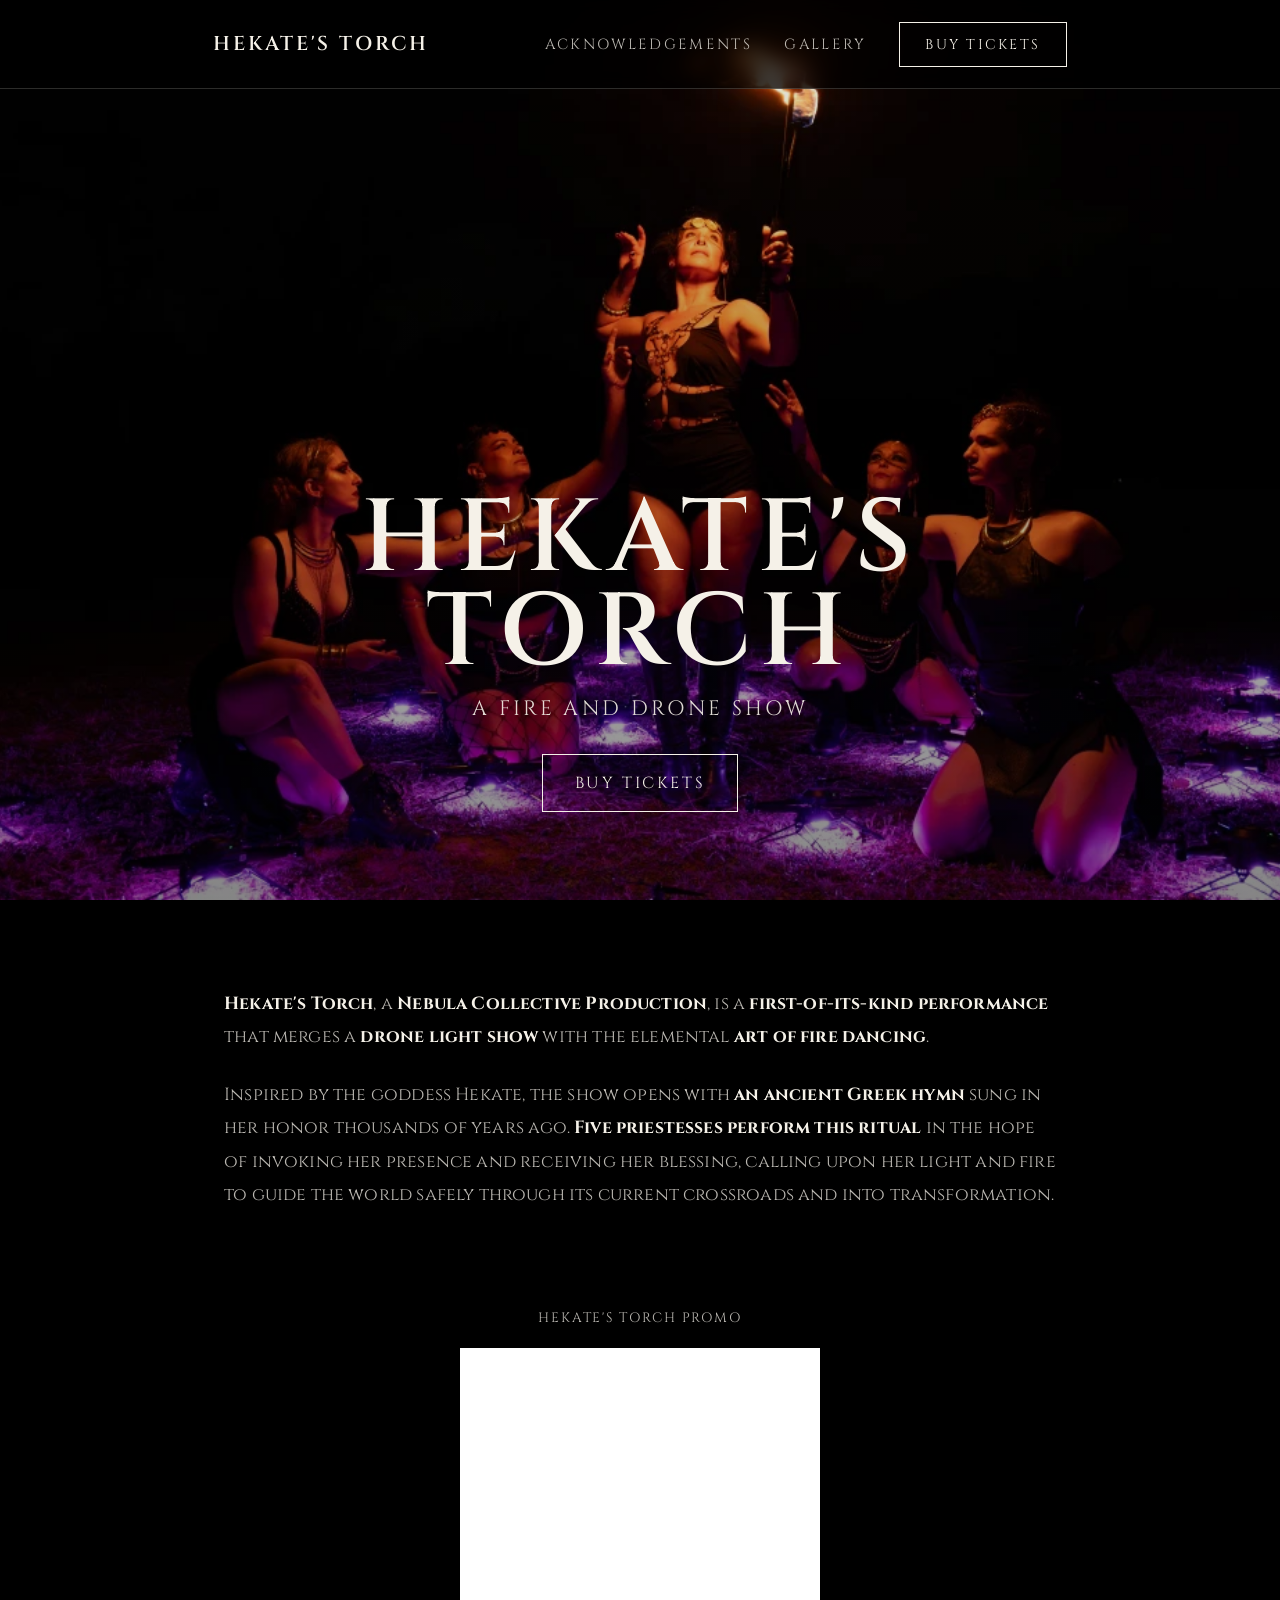
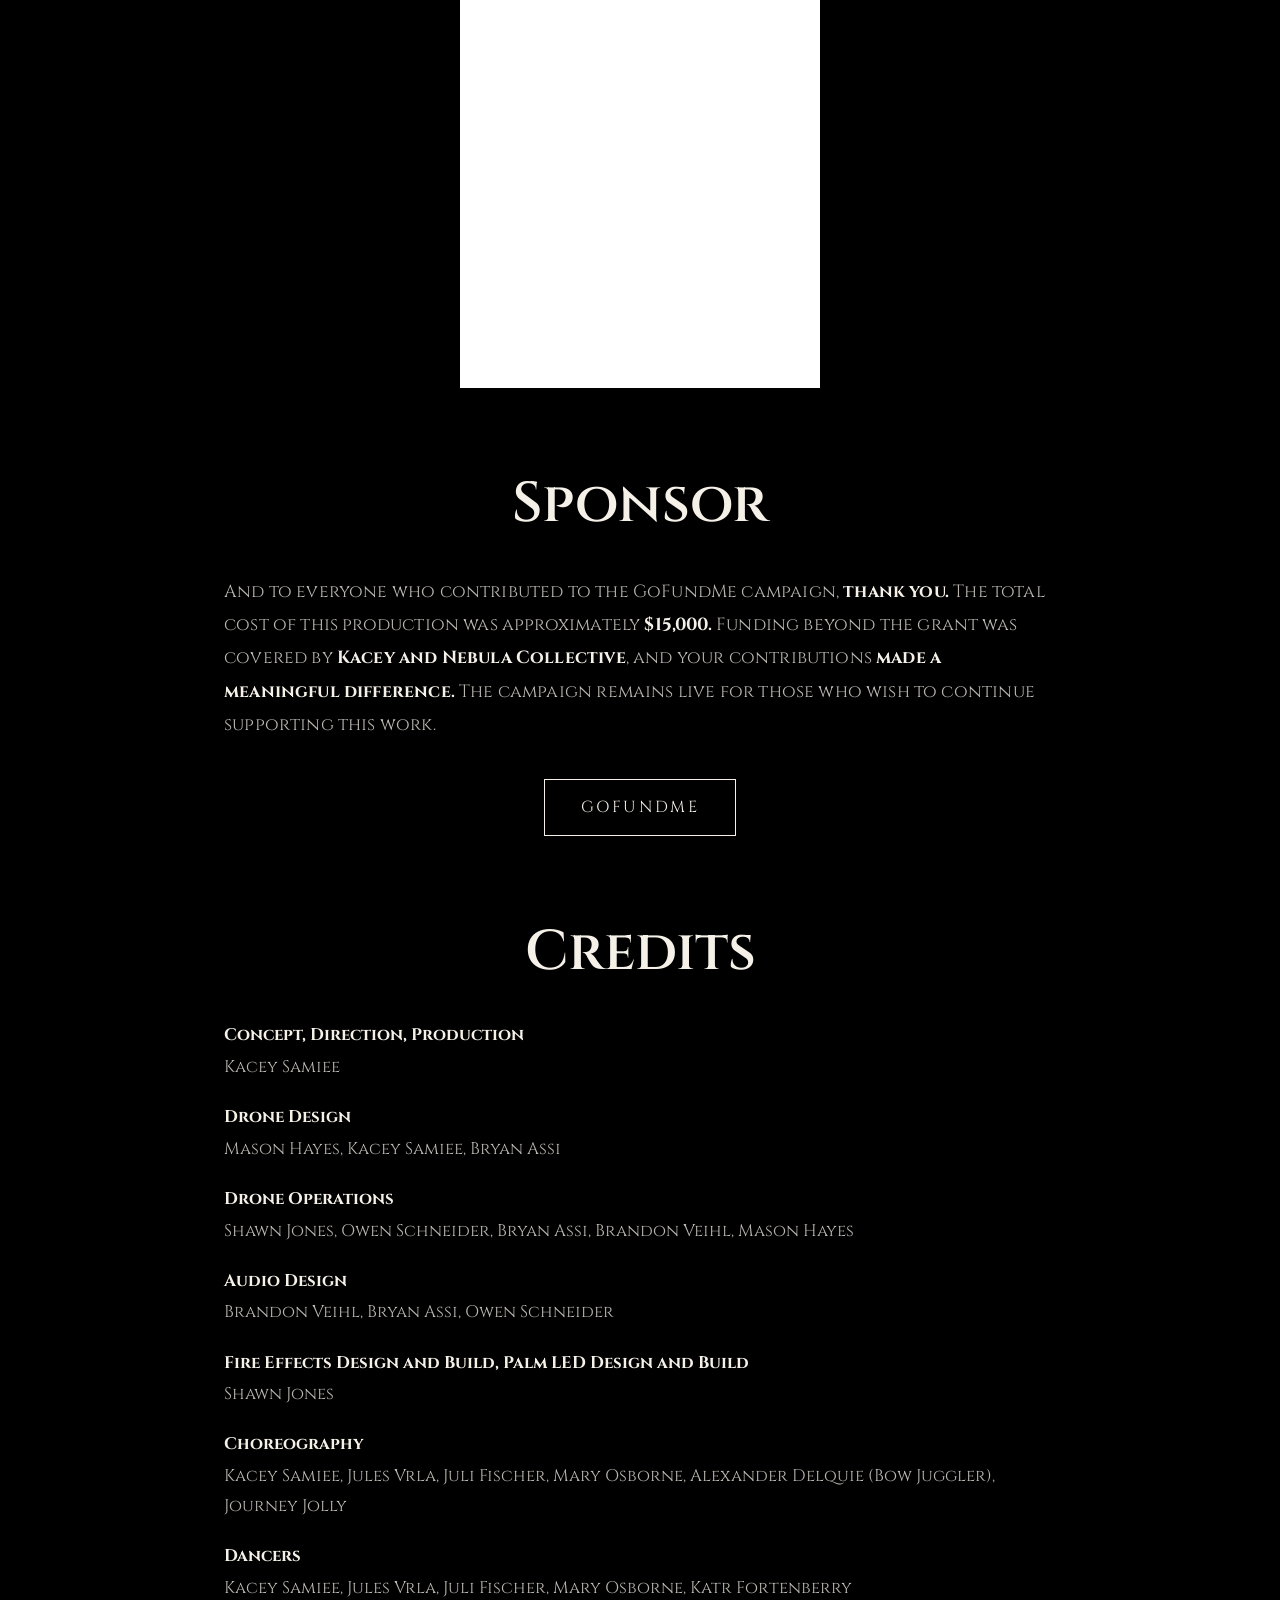
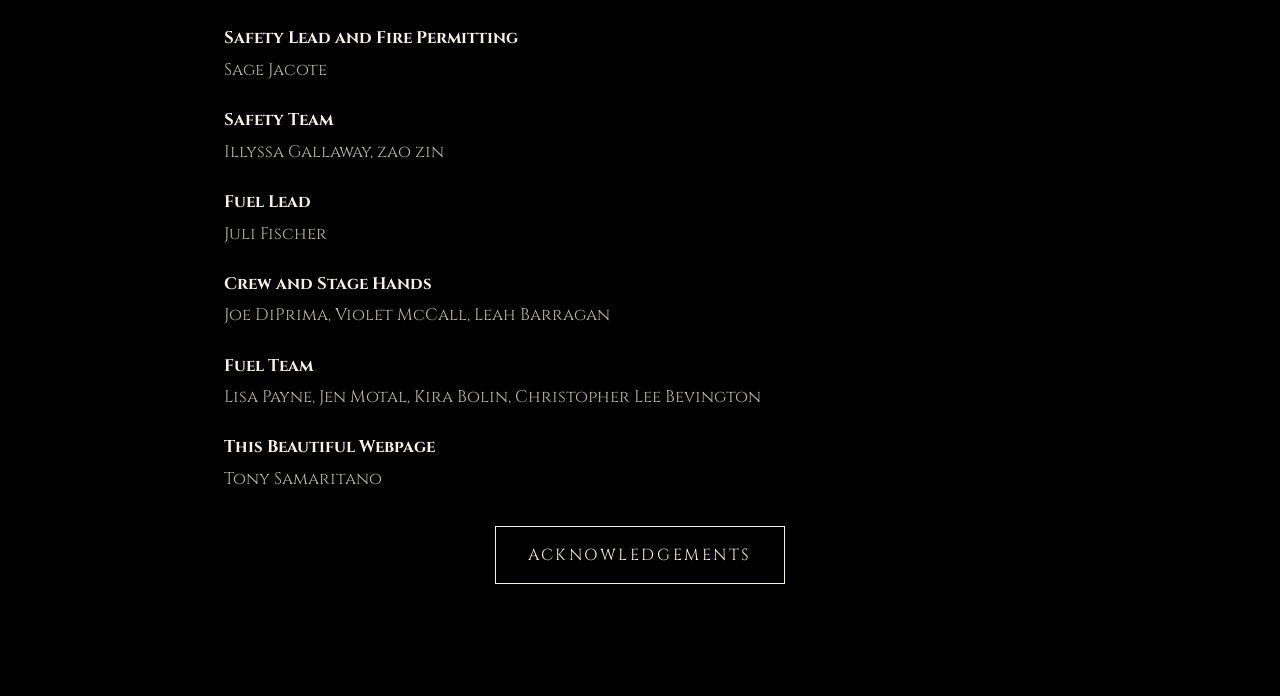
<file: index.html>
<!DOCTYPE html>
<html lang="en">
  <head>
    <meta charset="UTF-8" />
    <meta name="viewport" content="width=device-width, initial-scale=1.0" />
    <title>Hekate's Torch</title>
    <link rel="preconnect" href="https://fonts.googleapis.com" />
    <link rel="preconnect" href="https://fonts.gstatic.com" crossorigin />
    <link
      href="https://fonts.googleapis.com/css2?family=Cinzel:wght@400;500;600;700&display=swap"
      rel="stylesheet"
    />
    <link rel="apple-touch-icon" sizes="180x180" href="apple-touch-icon.png" />
    <link rel="icon" type="image/png" sizes="32x32" href="favicon-32x32.png" />
    <link rel="icon" type="image/png" sizes="16x16" href="favicon-16x16.png" />
    <link rel="icon" href="favicon.ico" />
    <link rel="manifest" href="site.webmanifest" />
    <meta name="theme-color" content="#000000" />
    <meta
      name="description"
      content="Hekate's Torch is a first-of-its-kind fire and drone show blending ritual choreography, aerial light, and the elemental art of fire dancing."
    />
    <link rel="canonical" href="https://www.firedrone.show/" />
    <meta property="og:type" content="website" />
    <meta property="og:site_name" content="Hekate's Torch" />
    <meta property="og:url" content="https://www.firedrone.show/" />
    <meta property="og:title" content="Hekate's Torch | A Fire and Drone Show" />
    <meta
      property="og:description"
      content="A first-of-its-kind fire and drone show blending drone light, ritual performance, and the elemental art of fire dancing."
    />
    <meta property="og:image" content="https://www.firedrone.show/assets/og-share.jpg" />
    <meta property="og:image:type" content="image/jpeg" />
    <meta property="og:image:alt" content="Fire performer with drones in the night sky" />
    <meta property="og:image:width" content="1200" />
    <meta property="og:image:height" content="760" />
    <meta name="twitter:card" content="summary_large_image" />
    <meta name="twitter:title" content="Hekate's Torch | A Fire and Drone Show" />
    <meta
      name="twitter:description"
      content="A first-of-its-kind fire and drone show blending drone light, ritual performance, and fire dancing."
    />
    <meta name="twitter:image" content="https://www.firedrone.show/assets/og-share.jpg" />
    <link rel="stylesheet" href="styles/site.css" />
    <script src="https://player.vimeo.com/api/player.js"></script>
    <script src="scripts/site.js" defer></script>
  </head>
  <body data-page="home">
    <div class="site-shell">
      <div data-site-header></div>

      <main class="hero">
        <figure class="hero-image">
          <img src="assets/P1057251-Edit.webp" alt="Fire performer with drones in the night sky" />
        </figure>

        <div class="hero-copy">
          <h2>Hekate's Torch</h2>
          <p>A Fire and Drone Show</p>
          <div class="hero-actions">
            <a
              class="site-cta"
              href="https://www.pioneerfarms.org/event-tickets/p/fire-dancers-drone-show"
              target="_blank"
              rel="noreferrer noopener"
            >
              Buy Tickets
            </a>
          </div>
        </div>
      </main>

      <section class="story-section" aria-labelledby="story-heading">
        <div class="story-inner">
          <p id="story-heading" class="story-heading">
            <strong>Hekate's Torch</strong>, a <strong>Nebula Collective Production</strong>, is a
            <strong>first-of-its-kind performance</strong> that merges a
            <strong>drone light show</strong> with the elemental
            <strong>art of fire dancing</strong>.
          </p>
          <p>
            Inspired by the goddess Hekate, the show opens with
            <strong>an ancient Greek hymn</strong> sung in her honor thousands of years ago.
            <strong>Five priestesses perform this ritual</strong> in the hope of invoking her
            presence and receiving her blessing, calling upon her light and fire to guide the
            world safely through its current crossroads and into transformation.
          </p>
        </div>
      </section>

      <section class="video-section" aria-label="Promo video">
        <div class="video-inner">
          <p class="video-caption">Hekate's Torch Promo</p>
          <div class="video-shell" data-video-shell>
            <iframe
              class="video-frame"
              data-video-frame
              src="https://player.vimeo.com/video/1178025142?badge=0&autopause=0&player_id=0&app_id=58479&autoplay=1&loop=1&muted=1&background=1&transparent=0&unmute_button=0&title=0&byline=0&portrait=0"
              frameborder="0"
              allow="autoplay; fullscreen; picture-in-picture; clipboard-write; encrypted-media; web-share"
              referrerpolicy="strict-origin-when-cross-origin"
              title="FireDance promo archive v1 1site"
              allowfullscreen
            ></iframe>
          </div>
        </div>
      </section>

      <section class="sponsor-section" aria-labelledby="sponsor-heading">
        <div class="sponsor-inner">
          <h3 class="sponsor-title" id="sponsor-heading">Sponsor</h3>
          <p class="sponsor-copy">
            And to everyone who contributed to the GoFundMe campaign, <strong>thank you.</strong>
            The total cost of this production was approximately <strong>$15,000.</strong> Funding
            beyond the grant was covered by <strong>Kacey and Nebula Collective</strong>, and your
            contributions <strong>made a meaningful difference.</strong> The campaign remains live
            for those who wish to continue supporting this work.
          </p>
          <div class="sponsor-actions">
            <a
              class="site-cta"
              href="https://www.gofundme.com/f/help-launch-a-firstofitskind-fire-drone-performance"
              target="_blank"
              rel="noreferrer noopener"
            >
              GoFundMe
            </a>
          </div>
        </div>
      </section>

      <section class="credits-section" aria-labelledby="credits-heading">
        <div class="credits-inner">
          <h3 class="credits-title" id="credits-heading">Credits</h3>

          <div class="credits-list">
            <div class="credit-item">
              <p class="credit-role">Concept, Direction, Production</p>
              <p class="credit-names">Kacey Samiee</p>
            </div>

            <div class="credit-item">
              <p class="credit-role">Drone Design</p>
              <p class="credit-names">Mason Hayes, Kacey Samiee, Bryan Assi</p>
            </div>

            <div class="credit-item">
              <p class="credit-role">Drone Operations</p>
              <p class="credit-names">
                Shawn Jones, Owen Schneider, Bryan Assi, Brandon Veihl, Mason Hayes
              </p>
            </div>

            <div class="credit-item">
              <p class="credit-role">Audio Design</p>
              <p class="credit-names">Brandon Veihl, Bryan Assi, Owen Schneider</p>
            </div>

            <div class="credit-item">
              <p class="credit-role">Fire Effects Design and Build, Palm LED Design and Build</p>
              <p class="credit-names">Shawn Jones</p>
            </div>

            <div class="credit-item">
              <p class="credit-role">Choreography</p>
              <p class="credit-names">
                Kacey Samiee, Jules Vrla, Juli Fischer, Mary Osborne, Alexander Delquie (Bow
                Juggler), Journey Jolly
              </p>
            </div>

            <div class="credit-item">
              <p class="credit-role">Dancers</p>
              <p class="credit-names">
                Kacey Samiee, Jules Vrla, Juli Fischer, Mary Osborne, Katr Fortenberry
              </p>
            </div>

            <div class="credit-item">
              <p class="credit-role">Safety Lead and Fire Permitting</p>
              <p class="credit-names">Sage Jacote</p>
            </div>

            <div class="credit-item">
              <p class="credit-role">Safety Team</p>
              <p class="credit-names">Illyssa Gallaway, zao zin</p>
            </div>

            <div class="credit-item">
              <p class="credit-role">Fuel Lead</p>
              <p class="credit-names">Juli Fischer</p>
            </div>

            <div class="credit-item">
              <p class="credit-role">Crew and Stage Hands</p>
              <p class="credit-names">Joe DiPrima, Violet McCall, Leah Barragan</p>
            </div>

            <div class="credit-item">
              <p class="credit-role">Fuel Team</p>
              <p class="credit-names">
                Lisa Payne, Jen Motal, Kira Bolin, Christopher Lee Bevington
              </p>
            </div>

            <div class="credit-item">
              <p class="credit-role">This Beautiful Webpage</p>
              <p class="credit-names">Tony Samaritano</p>
            </div>
          </div>

          <div class="special-thanks-actions">
            <a class="site-cta" href="acknowledgements.html">Acknowledgements</a>
          </div>
        </div>
      </section>
    </div>
  </body>
</html>
</file>
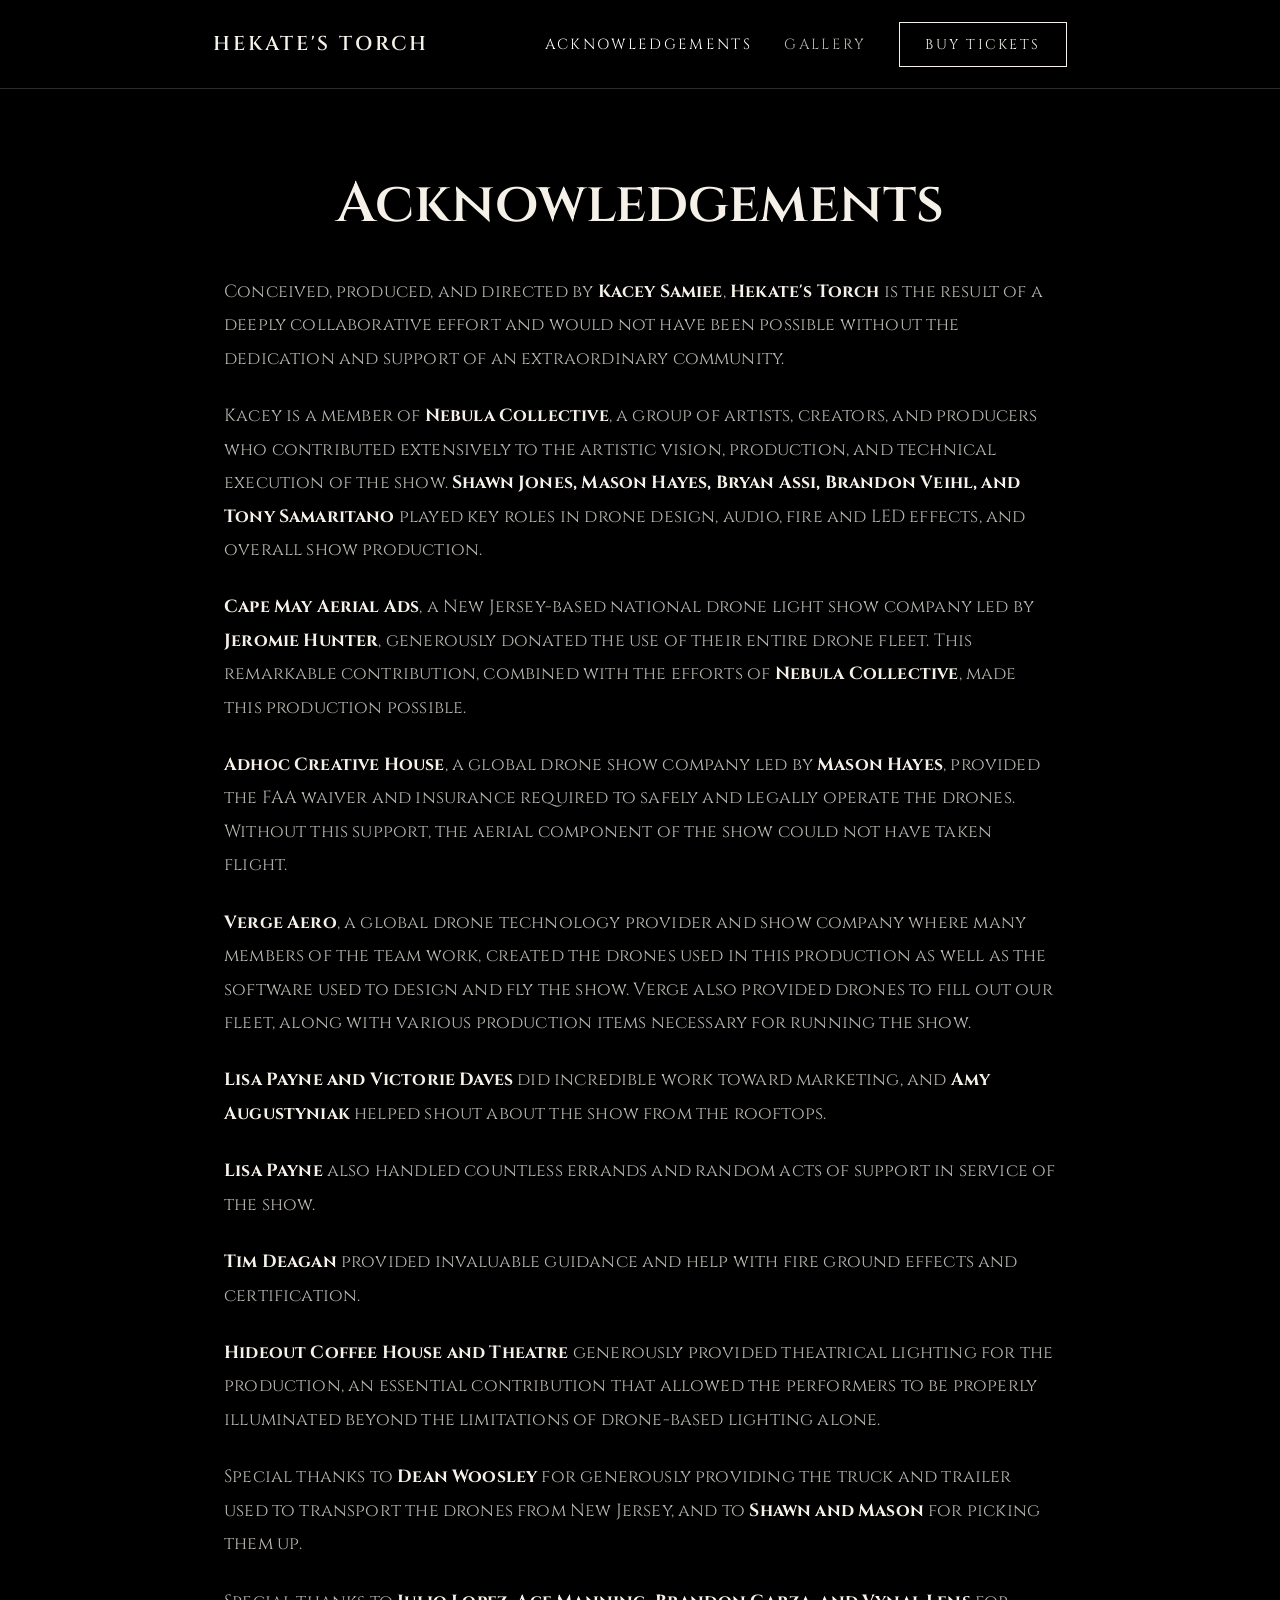
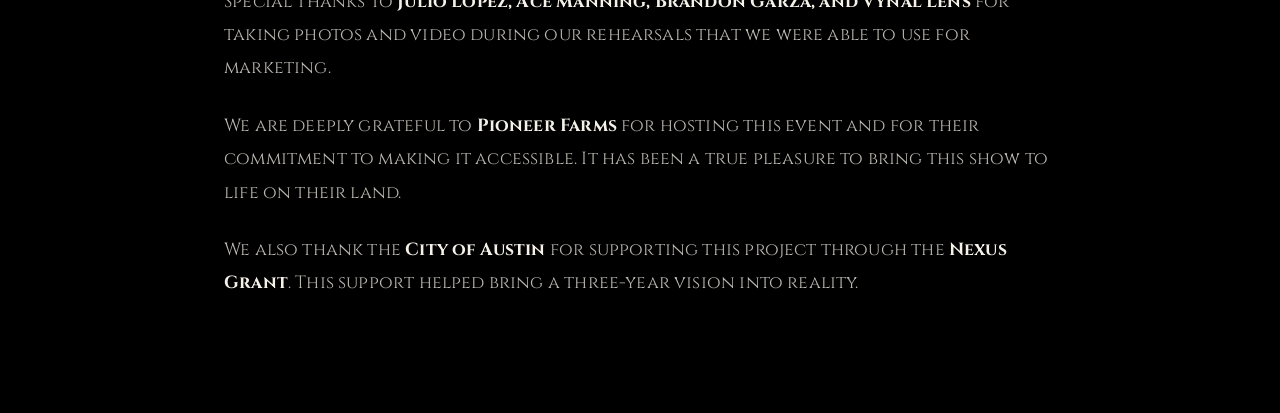
<file: acknowledgements.html>
<!DOCTYPE html>
<html lang="en">
  <head>
    <meta charset="UTF-8" />
    <meta name="viewport" content="width=device-width, initial-scale=1.0" />
    <title>Acknowledgements | Hekate's Torch</title>
    <link rel="preconnect" href="https://fonts.googleapis.com" />
    <link rel="preconnect" href="https://fonts.gstatic.com" crossorigin />
    <link
      href="https://fonts.googleapis.com/css2?family=Cinzel:wght@400;500;600;700&display=swap"
      rel="stylesheet"
    />
    <link rel="apple-touch-icon" sizes="180x180" href="apple-touch-icon.png" />
    <link rel="icon" type="image/png" sizes="32x32" href="favicon-32x32.png" />
    <link rel="icon" type="image/png" sizes="16x16" href="favicon-16x16.png" />
    <link rel="icon" href="favicon.ico" />
    <link rel="manifest" href="site.webmanifest" />
    <meta name="theme-color" content="#000000" />
    <meta
      name="description"
      content="Acknowledgements for Hekate's Torch, honoring the artists, collaborators, supporters, and organizations behind the fire and drone production."
    />
    <link rel="canonical" href="https://www.firedrone.show/acknowledgements.html" />
    <meta property="og:type" content="website" />
    <meta property="og:site_name" content="Hekate's Torch" />
    <meta property="og:url" content="https://www.firedrone.show/acknowledgements.html" />
    <meta property="og:title" content="Acknowledgements | Hekate's Torch Fire and Drone Show" />
    <meta
      property="og:description"
      content="Meet the collaborators, supporters, and organizations that made Hekate's Torch possible, from Nebula Collective to production partners and grant support."
    />
    <meta property="og:image" content="https://www.firedrone.show/assets/og-share.jpg" />
    <meta property="og:image:type" content="image/jpeg" />
    <meta property="og:image:alt" content="Fire performer with drones in the night sky" />
    <meta property="og:image:width" content="1200" />
    <meta property="og:image:height" content="760" />
    <meta name="twitter:card" content="summary_large_image" />
    <meta name="twitter:title" content="Acknowledgements | Hekate's Torch Fire and Drone Show" />
    <meta
      name="twitter:description"
      content="Meet the collaborators, supporters, and organizations that made Hekate's Torch possible, from Nebula Collective to production partners and grant support."
    />
    <meta name="twitter:image" content="https://www.firedrone.show/assets/og-share.jpg" />
    <link rel="stylesheet" href="styles/site.css" />
    <script src="scripts/site.js" defer></script>
  </head>
  <body data-page="acknowledgements">
    <div class="site-shell">
      <div data-site-header></div>

      <main class="content-page">
        <section aria-labelledby="acknowledgements-heading">
          <div class="page-inner">
            <h2 class="page-title page-title-compact" id="acknowledgements-heading">
              Acknowledgements
            </h2>
            <div class="page-copy">
              <p>
                Conceived, produced, and directed by <strong>Kacey Samiee</strong>,
                <strong>Hekate's Torch</strong> is the result of a deeply collaborative effort and
                would not have been possible without the dedication and support of an extraordinary
                community.
              </p>
              <p>
                Kacey is a member of <strong>Nebula Collective</strong>, a group of artists,
                creators, and producers who contributed extensively to the artistic vision,
                production, and technical execution of the show. <strong>Shawn Jones, Mason Hayes,
                Bryan Assi, Brandon Veihl, and Tony Samaritano</strong> played key roles in drone
                design, audio, fire and LED effects, and overall show production.
              </p>
              <p>
                <strong>Cape May Aerial Ads</strong>, a New Jersey-based national drone light show
                company led by <strong>Jeromie Hunter</strong>, generously donated the use of their
                entire drone fleet. This remarkable contribution, combined with the efforts of
                <strong>Nebula Collective</strong>, made this production possible.
              </p>
              <p>
                <strong>Adhoc Creative House</strong>, a global drone show company led by
                <strong>Mason Hayes</strong>, provided the FAA waiver and insurance required to
                safely and legally operate the drones. Without this support, the aerial component
                of the show could not have taken flight.
              </p>
              <p>
                <strong>Verge Aero</strong>, a global drone technology provider and show company
                where many members of the team work, created the drones used in this production as
                well as the software used to design and fly the show. Verge also provided drones to
                fill out our fleet, along with various production items necessary for running the
                show.
              </p>
              <p>
                <strong>Lisa Payne and Victorie Daves</strong> did incredible work toward
                marketing, and <strong>Amy Augustyniak</strong> helped shout about the show from
                the rooftops.
              </p>
              <p>
                <strong>Lisa Payne</strong> also handled countless errands and random acts of
                support in service of the show.
              </p>
              <p>
                <strong>Tim Deagan</strong> provided invaluable guidance and help with fire ground
                effects and certification.
              </p>
              <p>
                <strong>Hideout Coffee House and Theatre</strong> generously provided theatrical
                lighting for the production, an essential contribution that allowed the performers
                to be properly illuminated beyond the limitations of drone-based lighting alone.
              </p>
              <p>
                Special thanks to <strong>Dean Woosley</strong> for generously providing the truck
                and trailer used to transport the drones from New Jersey, and to
                <strong>Shawn and Mason</strong> for picking them up.
              </p>
              <p>
                Special thanks to <strong>Julio Lopez, Ace Manning, Brandon Garza, and Vynal
                Lens</strong> for taking photos and video during our rehearsals that we were able to
                use for marketing.
              </p>
              <p>
                We are deeply grateful to <strong>Pioneer Farms</strong> for hosting this event and
                for their commitment to making it accessible. It has been a true pleasure to bring
                this show to life on their land.
              </p>
              <p>
                We also thank the <strong>City of Austin</strong> for supporting this project
                through the <strong>Nexus Grant</strong>. This support helped bring a three-year
                vision into reality.
              </p>
            </div>
          </div>
        </section>
      </main>
    </div>
  </body>
</html>
</file>
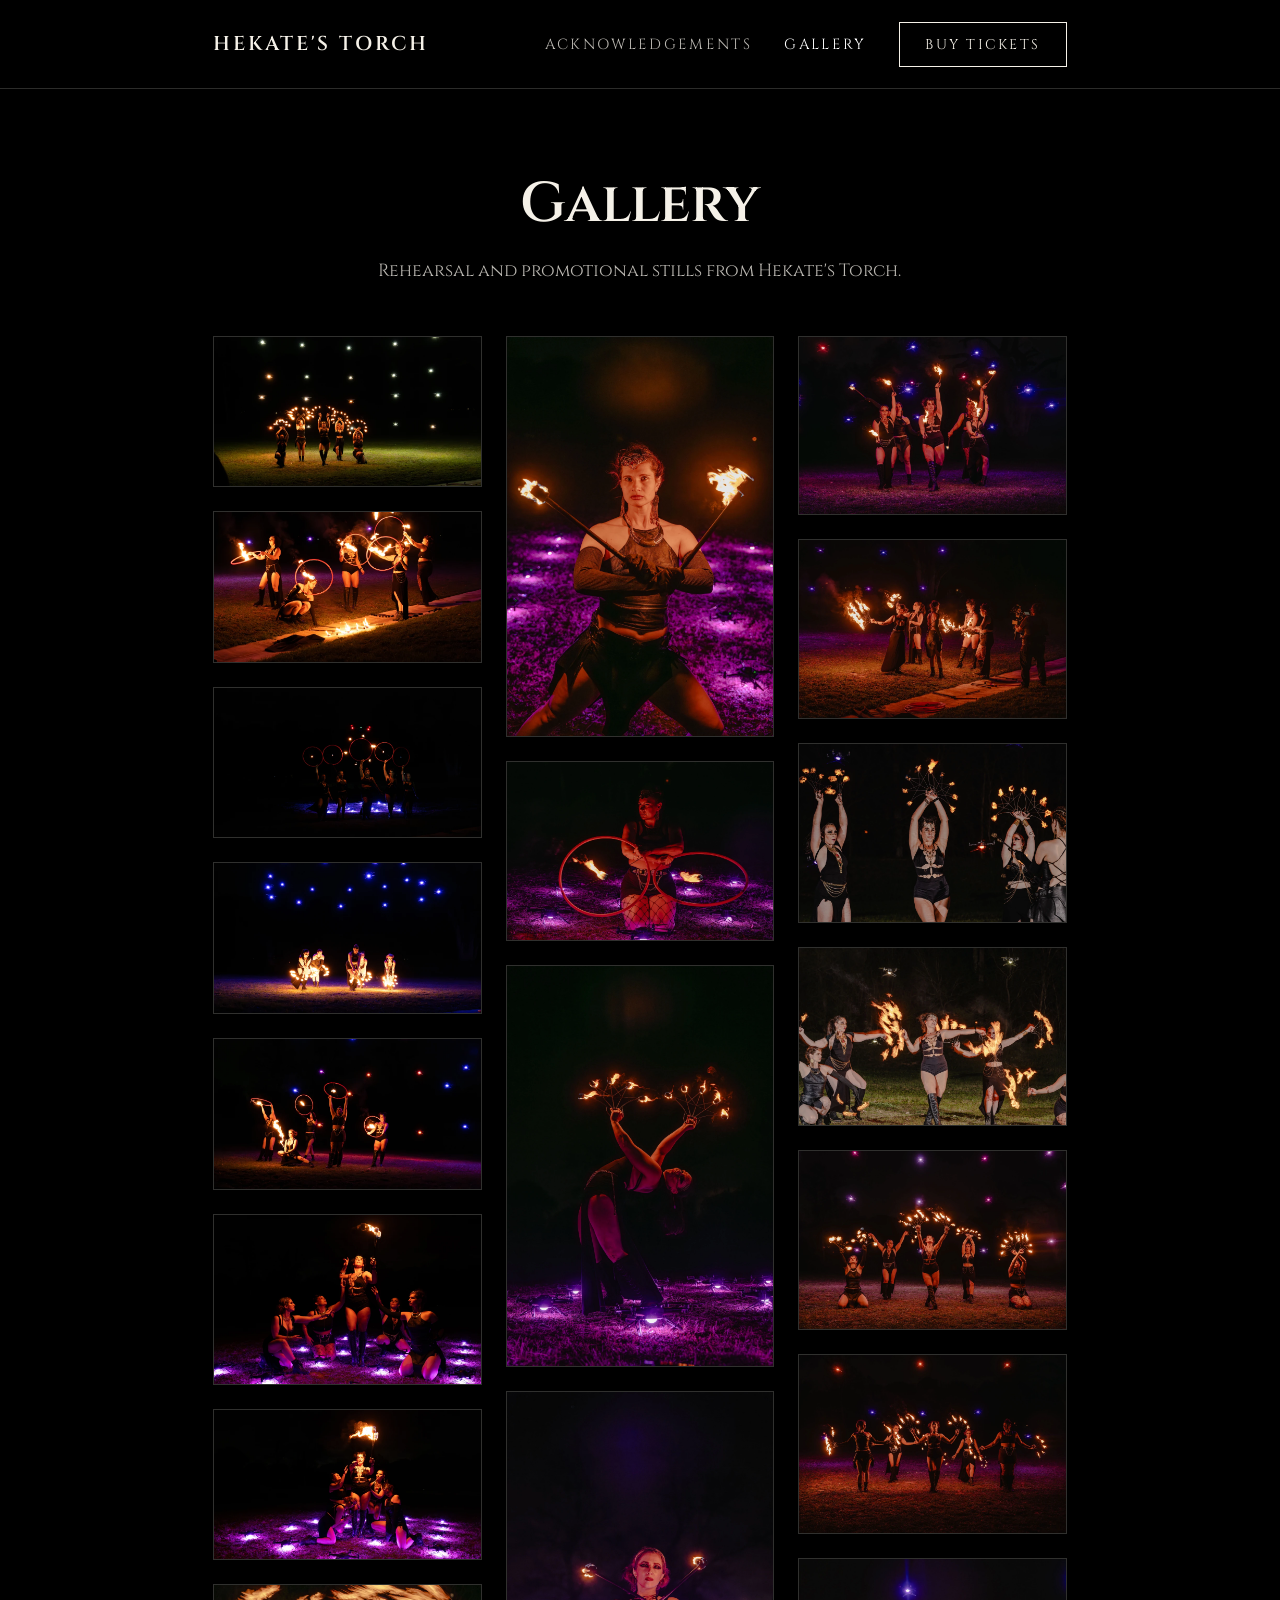
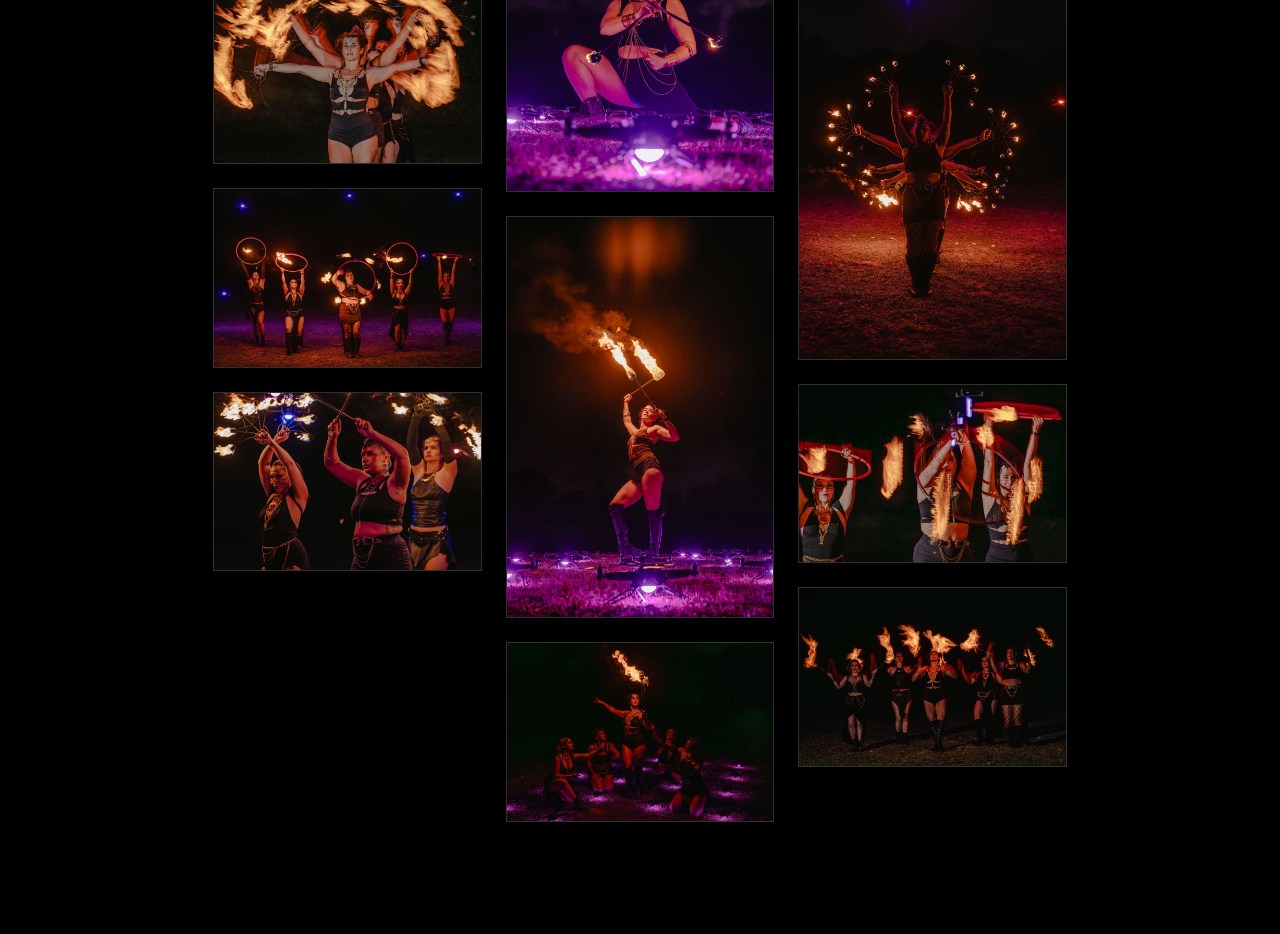
<file: gallery.html>
<!DOCTYPE html>
<html lang="en">
  <head>
    <meta charset="UTF-8" />
    <meta name="viewport" content="width=device-width, initial-scale=1.0" />
    <title>Gallery | Hekate's Torch</title>
    <link rel="preconnect" href="https://fonts.googleapis.com" />
    <link rel="preconnect" href="https://fonts.gstatic.com" crossorigin />
    <link
      href="https://fonts.googleapis.com/css2?family=Cinzel:wght@400;500;600;700&display=swap"
      rel="stylesheet"
    />
    <link rel="apple-touch-icon" sizes="180x180" href="apple-touch-icon.png" />
    <link rel="icon" type="image/png" sizes="32x32" href="favicon-32x32.png" />
    <link rel="icon" type="image/png" sizes="16x16" href="favicon-16x16.png" />
    <link rel="icon" href="favicon.ico" />
    <link rel="manifest" href="site.webmanifest" />
    <meta name="theme-color" content="#000000" />
    <meta
      name="description"
      content="Browse the Hekate's Torch gallery featuring rehearsal stills and promotional imagery from the first-of-its-kind fire and drone show."
    />
    <link rel="canonical" href="https://www.firedrone.show/gallery.html" />
    <meta property="og:type" content="website" />
    <meta property="og:site_name" content="Hekate's Torch" />
    <meta property="og:url" content="https://www.firedrone.show/gallery.html" />
    <meta property="og:title" content="Gallery | Hekate's Torch Fire and Drone Show" />
    <meta
      property="og:description"
      content="Explore rehearsal and promotional stills from Hekate's Torch in a responsive masonry gallery of fire and drone show photography."
    />
    <meta property="og:image" content="https://www.firedrone.show/assets/og-share.jpg" />
    <meta property="og:image:type" content="image/jpeg" />
    <meta property="og:image:alt" content="Fire performer with drones in the night sky" />
    <meta property="og:image:width" content="1200" />
    <meta property="og:image:height" content="760" />
    <meta name="twitter:card" content="summary_large_image" />
    <meta name="twitter:title" content="Gallery | Hekate's Torch Fire and Drone Show" />
    <meta
      name="twitter:description"
      content="Explore rehearsal and promotional stills from Hekate's Torch in a responsive masonry gallery of fire and drone show photography."
    />
    <meta name="twitter:image" content="https://www.firedrone.show/assets/og-share.jpg" />
    <link rel="stylesheet" href="styles/site.css" />
    <script src="scripts/site.js" defer></script>
  </head>
  <body data-page="gallery">
    <div class="site-shell">
      <div data-site-header></div>

      <main class="gallery-page">
        <section class="gallery-inner" aria-labelledby="gallery-heading">
          <h2 class="gallery-title" id="gallery-heading">Gallery</h2>
          <p class="gallery-intro">
            Rehearsal and promotional stills from Hekate's Torch.
          </p>

          <div class="gallery-grid">
            <figure class="gallery-item"><img src="assets/P1045678.webp" alt="Hekate's Torch gallery image" loading="lazy" /></figure>
            <figure class="gallery-item"><img src="assets/P1045780.webp" alt="Hekate's Torch gallery image" loading="lazy" /></figure>
            <figure class="gallery-item"><img src="assets/P1045895.webp" alt="Hekate's Torch gallery image" loading="lazy" /></figure>
            <figure class="gallery-item"><img src="assets/P1045995.webp" alt="Hekate's Torch gallery image" loading="lazy" /></figure>
            <figure class="gallery-item"><img src="assets/P1046300.webp" alt="Hekate's Torch gallery image" loading="lazy" /></figure>
            <figure class="gallery-item"><img src="assets/P1057251-Edit.webp" alt="Hekate's Torch gallery image" loading="lazy" /></figure>
            <figure class="gallery-item"><img src="assets/P1057281.webp" alt="Hekate's Torch gallery image" loading="lazy" /></figure>
            <figure class="gallery-item"><img src="assets/fire-drone-promo-111.webp" alt="Hekate's Torch gallery image" loading="lazy" /></figure>
            <figure class="gallery-item"><img src="assets/fire-drone-promo-134.webp" alt="Hekate's Torch gallery image" loading="lazy" /></figure>
            <figure class="gallery-item"><img src="assets/fire-drone-promo-149.webp" alt="Hekate's Torch gallery image" loading="lazy" /></figure>
            <figure class="gallery-item"><img src="assets/fire-drone-promo-199.webp" alt="Hekate's Torch gallery image" loading="lazy" /></figure>
            <figure class="gallery-item"><img src="assets/fire-drone-promo-226.webp" alt="Hekate's Torch gallery image" loading="lazy" /></figure>
            <figure class="gallery-item"><img src="assets/fire-drone-promo-244.webp" alt="Hekate's Torch gallery image" loading="lazy" /></figure>
            <figure class="gallery-item"><img src="assets/fire-drone-promo-270.webp" alt="Hekate's Torch gallery image" loading="lazy" /></figure>
            <figure class="gallery-item"><img src="assets/fire-drone-promo-280.webp" alt="Hekate's Torch gallery image" loading="lazy" /></figure>
            <figure class="gallery-item"><img src="assets/fire-drone-promo-289.webp" alt="Hekate's Torch gallery image" loading="lazy" /></figure>
            <figure class="gallery-item"><img src="assets/fire-drone-promo-34.webp" alt="Hekate's Torch gallery image" loading="lazy" /></figure>
            <figure class="gallery-item"><img src="assets/fire-drone-promo-53.webp" alt="Hekate's Torch gallery image" loading="lazy" /></figure>
            <figure class="gallery-item"><img src="assets/fire-drone-promo-54.webp" alt="Hekate's Torch gallery image" loading="lazy" /></figure>
            <figure class="gallery-item"><img src="assets/fire-drone-promo-63.webp" alt="Hekate's Torch gallery image" loading="lazy" /></figure>
            <figure class="gallery-item"><img src="assets/fire-drone-promo-70.webp" alt="Hekate's Torch gallery image" loading="lazy" /></figure>
            <figure class="gallery-item"><img src="assets/fire-drone-promo-74.webp" alt="Hekate's Torch gallery image" loading="lazy" /></figure>
            <figure class="gallery-item"><img src="assets/fire-drone-promo-77.webp" alt="Hekate's Torch gallery image" loading="lazy" /></figure>
            <figure class="gallery-item"><img src="assets/fire-drone-promo-82.webp" alt="Hekate's Torch gallery image" loading="lazy" /></figure>
            <figure class="gallery-item"><img src="assets/fire-drone-promo-94.webp" alt="Hekate's Torch gallery image" loading="lazy" /></figure>
          </div>
        </section>
      </main>
    </div>
  </body>
</html>
</file>
<file: styles/site.css>
:root {
  color-scheme: dark;
  font-family: "Cinzel", serif;
  background: #000000;
  color: #f5f1e8;
  --border: rgba(245, 241, 232, 0.18);
  --text-soft: rgba(245, 241, 232, 0.76);
  --header-height: 72px;
  --desktop-frame: min(66.6667vw, 1200px);
}

* {
  box-sizing: border-box;
}

html {
  background: #000000;
}

body {
  margin: 0;
  min-height: 100vh;
  background: #000000;
  color: #f5f1e8;
}

a {
  color: inherit;
  text-decoration: none;
}

.site-shell {
  min-height: 100vh;
}

.site-header-shell {
  position: fixed;
  top: 0;
  left: 0;
  right: 0;
  width: 100%;
  z-index: 20;
}

.site-header {
  border-bottom: 1px solid var(--border);
  background: rgba(0, 0, 0, 0.72);
  backdrop-filter: blur(10px);
  -webkit-backdrop-filter: blur(10px);
}

.header-inner {
  width: 100%;
  margin: 0 auto;
}

.header-bar {
  min-height: var(--header-height);
  width: 100%;
  display: flex;
  flex-wrap: wrap;
  align-items: center;
  justify-content: space-between;
  gap: 1rem;
  padding: 0.9rem 1rem;
}

.brand {
  display: inline-flex;
  align-items: center;
  text-transform: uppercase;
  letter-spacing: 0.18em;
}

.brand-name {
  margin: 0;
  font-size: 0.95rem;
  font-weight: 600;
  line-height: 1.2;
}

.menu-toggle {
  width: 3rem;
  height: 3rem;
  display: inline-flex;
  flex-direction: column;
  align-items: center;
  justify-content: center;
  gap: 0.32rem;
  border: 1px solid var(--border);
  border-radius: 999px;
  background: transparent;
  color: inherit;
  cursor: pointer;
}

.menu-toggle span {
  width: 1.1rem;
  height: 1px;
  background: #f5f1e8;
  transition: transform 180ms ease, opacity 180ms ease;
}

.site-nav {
  display: none;
  width: 100%;
  border-top: 1px solid var(--border);
  padding: 0.5rem 1rem 1rem;
  background: transparent;
}

.site-nav[data-open="true"] {
  display: block;
}

.site-nav-inner {
  width: 100%;
  margin: 0 auto;
}

.nav-list {
  display: flex;
  flex-direction: column;
  gap: 0.5rem;
  margin: 0;
  padding: 0;
  list-style: none;
}

.nav-link {
  display: block;
  padding: 0.9rem 0;
  text-transform: uppercase;
  letter-spacing: 0.16em;
  font-size: 0.82rem;
  color: var(--text-soft);
}

.nav-link:hover,
.nav-link:focus-visible,
.nav-link[aria-current="page"] {
  color: #ffffff;
}

.nav-link-cta {
  display: inline-flex;
  align-items: center;
  justify-content: center;
  min-width: 10.5rem;
  padding: 0.9rem 1.4rem;
  border: 1px solid #f5f1e8;
  color: #f5f1e8;
}

.menu-toggle[aria-expanded="true"] span:nth-child(1) {
  transform: translateY(0.42rem) rotate(45deg);
}

.menu-toggle[aria-expanded="true"] span:nth-child(2) {
  opacity: 0;
}

.menu-toggle[aria-expanded="true"] span:nth-child(3) {
  transform: translateY(-0.42rem) rotate(-45deg);
}

.site-cta {
  display: inline-flex;
  align-items: center;
  justify-content: center;
  min-width: 12rem;
  padding: 1.05rem 2rem;
  border: 1px solid #f5f1e8;
  background: transparent;
  color: #f5f1e8;
  text-transform: uppercase;
  letter-spacing: 0.16em;
  font-size: 1rem;
}

.site-cta:hover,
.site-cta:focus-visible {
  background: rgba(255, 255, 255, 0.06);
}

.hero {
  position: relative;
  min-height: 100vh;
  display: flex;
  align-items: flex-end;
  isolation: isolate;
}

.hero-image,
.hero-image img {
  position: absolute;
  inset: 0;
  width: 100%;
  height: 100%;
}

.hero-image {
  margin: 0;
}

.hero-image img {
  display: block;
  object-fit: cover;
}

.hero::after {
  content: "";
  position: absolute;
  inset: 0;
  background: linear-gradient(180deg, rgba(0, 0, 0, 0.08) 0%, rgba(0, 0, 0, 0.48) 100%);
  z-index: 1;
}

.hero-copy {
  position: relative;
  z-index: 2;
  width: 100%;
  max-width: 72rem;
  margin: 0 auto;
  padding: 0 1rem 4rem;
  text-align: center;
}

.hero h2 {
  margin: 0;
  font-size: clamp(3rem, 14vw, 7rem);
  line-height: 0.92;
  font-weight: 600;
  text-transform: uppercase;
  letter-spacing: 0.08em;
}

.hero p {
  margin: 0.9rem 0 0;
  color: rgba(245, 241, 232, 0.9);
  font-size: clamp(1rem, 4.2vw, 1.5rem);
  line-height: 1.4;
  letter-spacing: 0.16em;
  text-transform: uppercase;
}

.hero-actions,
.sponsor-actions,
.special-thanks-actions {
  display: flex;
  justify-content: center;
}

.hero-actions {
  margin-top: 1.5rem;
}

.story-section {
  padding: 4rem 1rem 4.5rem;
}

.video-section {
  padding: 0 1rem 4.5rem;
}

.video-inner {
  width: 100%;
  max-width: 44rem;
  margin: 0 auto;
}

.video-caption {
  margin: 0 0 1rem;
  color: var(--text-soft);
  text-align: center;
  font-size: 0.8rem;
  line-height: 1.4;
  letter-spacing: 0.14em;
  text-transform: uppercase;
}

.video-shell {
  --video-ratio: 9 / 16;
  position: relative;
  width: min(100%, calc(75vh * (var(--video-ratio))));
  aspect-ratio: var(--video-ratio);
  max-height: 75vh;
  margin: 0 auto;
  overflow: hidden;
  background: #000000;
}

.video-frame {
  display: block;
  width: 100%;
  height: 100%;
  border: 0;
  background: #000000;
}

.story-inner,
.sponsor-inner,
.credits-inner,
.page-inner {
  width: 100%;
  max-width: 44rem;
  margin: 0 auto;
}

.story-section p,
.sponsor-copy,
.special-thanks p,
.page-copy p {
  margin: 0;
  color: var(--text-soft);
  font-size: 1rem;
  line-height: 1.9;
  letter-spacing: 0.01em;
}

.story-heading {
  font-size: 1.18rem;
  line-height: 1.75;
}

.story-section p + p,
.page-copy p + p {
  margin-top: 1.5rem;
}

.story-section strong,
.sponsor-copy strong,
.special-thanks strong,
.page-copy strong {
  color: #f5f1e8;
  font-weight: 700;
}

.sponsor-section {
  padding: 0 1rem 4.5rem;
}

.sponsor-title,
.credits-title,
.page-title {
  margin: 0 0 2rem;
  text-align: center;
  font-size: clamp(2.25rem, 8vw, 3.5rem);
  line-height: 1;
  font-weight: 600;
}

.page-title-compact {
  font-size: clamp(1.9rem, 7vw, 2.6rem);
}

.sponsor-actions {
  margin-top: 2.25rem;
}

.credits-section {
  padding: 0 1rem 5rem;
}

.credits-list {
  margin: 0;
}

.credit-item + .credit-item {
  margin-top: 1.5rem;
}

.credit-role {
  margin: 0;
  font-size: 1rem;
  font-weight: 700;
  color: #f5f1e8;
}

.credit-names {
  margin: 0.35rem 0 0;
  color: var(--text-soft);
  font-size: 1rem;
  line-height: 1.8;
}

.special-thanks {
  margin-top: 3.5rem;
  padding-top: 2.25rem;
  border-top: 1px solid var(--border);
}

.special-thanks p + p {
  margin-top: 1rem;
}

.special-thanks-actions {
  margin-top: 2rem;
}

.content-page {
  padding: calc(4.5rem + var(--header-height)) 1rem 6rem;
}

.page-copy {
  max-width: 52rem;
  margin: 0 auto;
}

.gallery-page {
  padding: calc(4rem + var(--header-height)) 1rem 6rem;
}

.gallery-inner {
  width: 100%;
  max-width: 44rem;
  margin: 0 auto;
}

.gallery-title {
  margin: 0 0 1.25rem;
  text-align: center;
  font-size: clamp(2.25rem, 8vw, 3.5rem);
  line-height: 1;
  font-weight: 600;
}

.gallery-intro {
  max-width: 40rem;
  margin: 0 auto 2.5rem;
  color: var(--text-soft);
  text-align: center;
  font-size: 1rem;
  line-height: 1.8;
}

.gallery-grid {
  column-count: 1;
  column-gap: 1rem;
}

.gallery-item {
  break-inside: avoid;
  margin: 0 0 1rem;
  border: 1px solid var(--border);
  background: #050505;
  overflow: hidden;
}

.gallery-item img {
  display: block;
  width: 100%;
  height: auto;
}

@media (min-width: 800px) {
  :root {
    --header-height: 88px;
  }

  .site-header-shell,
  .site-header {
    min-height: var(--header-height);
  }

  .header-inner {
    max-width: var(--desktop-frame);
  }

  .header-bar {
    min-height: var(--header-height);
    flex-wrap: nowrap;
    padding: 0;
  }

  .brand-name {
    font-size: 1.25rem;
  }

  .menu-toggle {
    display: none;
  }

  .site-nav {
    display: block;
    width: auto;
    border-top: 0;
    padding: 0;
    margin-left: auto;
    background: transparent;
  }

  .site-nav-inner {
    padding: 0;
  }

  .nav-list {
    flex-direction: row;
    align-items: center;
    gap: 2rem;
  }

  .nav-link {
    padding: 0;
    font-size: 0.92rem;
  }

  .nav-link-cta {
    padding: 0.75rem 1.25rem;
    font-size: 0.88rem;
  }

  .hero-copy {
    max-width: var(--desktop-frame);
    padding: 0 0 5.5rem;
  }

  .hero h2 {
    font-size: clamp(4.5rem, 8vw, 7.5rem);
  }

  .hero p {
    font-size: 1.3rem;
  }

  .hero-actions {
    margin-top: 1.9rem;
  }

  .story-section {
    padding: 5.5rem 0 6rem;
  }

  .video-section {
    padding: 0 0 5.5rem;
  }

  .video-inner {
    max-width: 52rem;
  }

  .video-caption {
    margin-bottom: 1.25rem;
    font-size: 0.85rem;
  }

  .video-shell {
    width: min(100%, calc(640px * (var(--video-ratio))));
    max-height: 640px;
  }

  .story-inner,
  .sponsor-inner,
  .credits-inner,
  .page-inner {
    max-width: 52rem;
  }

  .story-section p,
  .sponsor-copy,
  .special-thanks p,
  .page-copy p {
    font-size: 1.1rem;
  }

  .story-heading {
    font-size: 1.35rem;
  }

  .sponsor-section {
    padding: 0 0 5.5rem;
  }

  .credits-section {
    padding: 0 0 7rem;
  }

  .credits-title,
  .sponsor-title,
  .page-title {
    margin-bottom: 2.75rem;
  }

  .page-title-compact {
    font-size: clamp(2.25rem, 8vw, 3.5rem);
  }

  .credit-role {
    font-size: 1.05rem;
  }

  .credit-names {
    font-size: 1.05rem;
  }

  .content-page {
    padding: calc(5.5rem + var(--header-height)) 0 7rem;
  }

  .gallery-page {
    padding: calc(5.5rem + var(--header-height)) 0 7rem;
  }

  .gallery-inner {
    max-width: var(--desktop-frame);
  }

  .gallery-title {
    margin-bottom: 1.5rem;
  }

  .gallery-intro {
    margin-bottom: 3rem;
    font-size: 1.1rem;
  }

  .gallery-grid {
    column-count: 2;
    column-gap: 1.25rem;
  }

  .gallery-item {
    margin-bottom: 1.25rem;
  }
}

@media (min-width: 1200px) {
  .gallery-grid {
    column-count: 3;
    column-gap: 1.5rem;
  }

  .gallery-item {
    margin-bottom: 1.5rem;
  }
}
</file>
